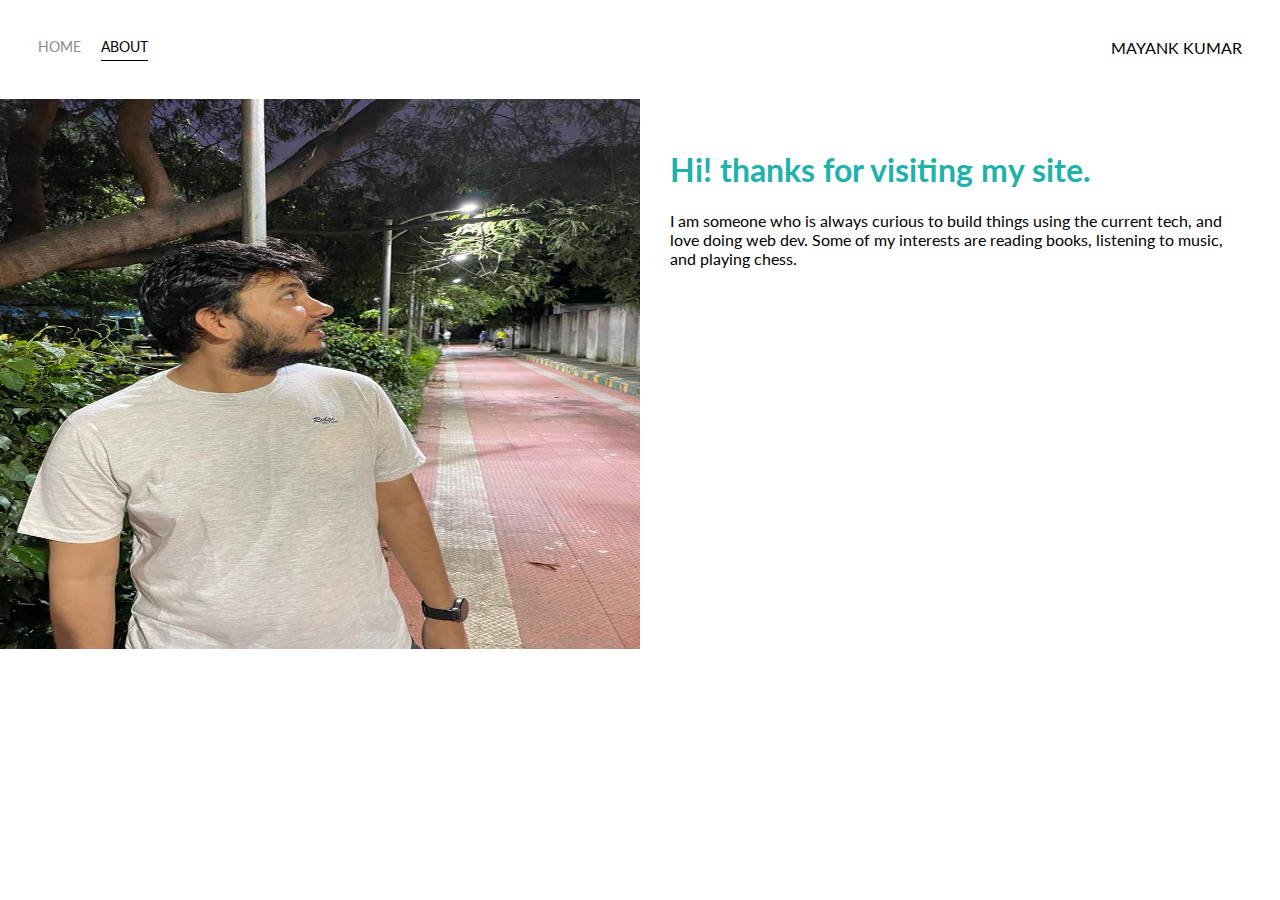
<file: proj01/about.html>
<!DOCTYPE html>
<html>
<!--youtube link for the course : https://www.youtube.com/watch?v=5bMdjkfvONE -->
<head>
	<meta charset="utf-8" />
	<title>about</title>
	<link rel="preconnect" href="https://fonts.googleapis.com">
<link rel="preconnect" href="https://fonts.gstatic.com" crossorigin>
<link href="https://fonts.googleapis.com/css2?family=Lato:wght@300&display=swap" rel="stylesheet">
	<link rel="stylesheet" href="styles.css">
</head>
<body>
	<div class="container">
		<div class="nav-wrap">
			<div class="left-side">

				<div class="nav-link-wrap">
					<a href="page.html">Home</a>	
				</div>	
				
				<div class="nav-link-wrap active-nav-link">
					<a href="about.html">About</a>	
				</div>
				
			</div>	
			<div class="right-side">
				<div class="brand">
					<div>MAYANK KUMAR</div>	
				</div>	
			</div>			
		</div>	
		<div class="content-wrap">
			<div class="two-column-wrap">
				<div class="profile-img-wrap">
					<img src="images/profilephoto.jpg" width="120" height="550">
				</div>
				<div class="profile-content-wrap">
					<h1>Hi! thanks for visiting my site.</h1>
					<p>I am someone who is always curious to build things using the current tech, and love doing web dev. Some of my interests are reading books, listening to music, and playing chess.</p>

				</div>
			</div>
		</div>
			
</html>
</file>
<file: proj01/styles.css>
/*master styles */
body {
	font-family: "Lato", sans-serif;
	margin: 0px;
}

.container {
	display: grid;
	grid-template-columns: 1fr;
}

/*nav styles */
.nav-wrap {
	display: flex;
	justify-content: space-between;	
	padding: 38px;
}

.left-side {
	display: flex;

}

.nav-wrap > .left-side > div {
	margin-right: 20px;
	font-size: 0.9em;
	text-transform: uppercase;
}

.nav-link-wrap {
	height: 22px;
	border-bottom: 1px solid transparent;
	transition: border-bottom 0.5s;
}

.nav-link-wrap a {
	color: #8a8a8a;
	text-decoration: none;
	transition: color 0.5s;
}

.nav-link-wrap:hover {
	border-bottom: 1px solid black;
}

.nav-link-wrap a:hover {
	color: black;
}

.active-nav-link {
	border-bottom: 1px solid black;
}

.active-nav-link a {
	color: black !important;
}

/*portfolio styles */

.portfolio-items-wrap {
	display: grid;
	grid-template-columns: 1fr 1fr 1fr;
}

.portfolio-item-wrap {
	position: relative;
}


.portfolio-img-bg {
	height: 350px;
	width: 100%;
	background-size: cover;
	background-position: center;
	background-repeat: no-repeat;
}

.img-text-wrap {
	position: absolute;
	top: 0;
	display: flex;
	flex-direction: column;
	justify-content: center;
	align-items: center;
	height: 100%;
	text-align: center;
	padding-left: 100px;
	padding-right: 100px;
}

.logo-wrap img {
	width: 50%;
	margin-bottom: 20px; 
}

/*need to be more specific with selector*/
.img-text-wrap .subtitle {
	transition: 1s;
	font-weight: 600;
	color: transparent;
}

.img-text-wrap:hover .subtitle {
	font-weight: 600;
	color: lightseagreen;
}

.img-darken {
	transition: 1s;
	filter: brightness(10%);
}

/*about page */

.two-column-wrap {
	display: grid;
	grid-template-columns: 1fr 1fr;
}

.profile-img-wrap img {
	width: 100%;
}

.profile-content-wrap {
	padding: 30px;
}

.profile-content-wrap h1 {
	color: lightseagreen;
}
</file>
